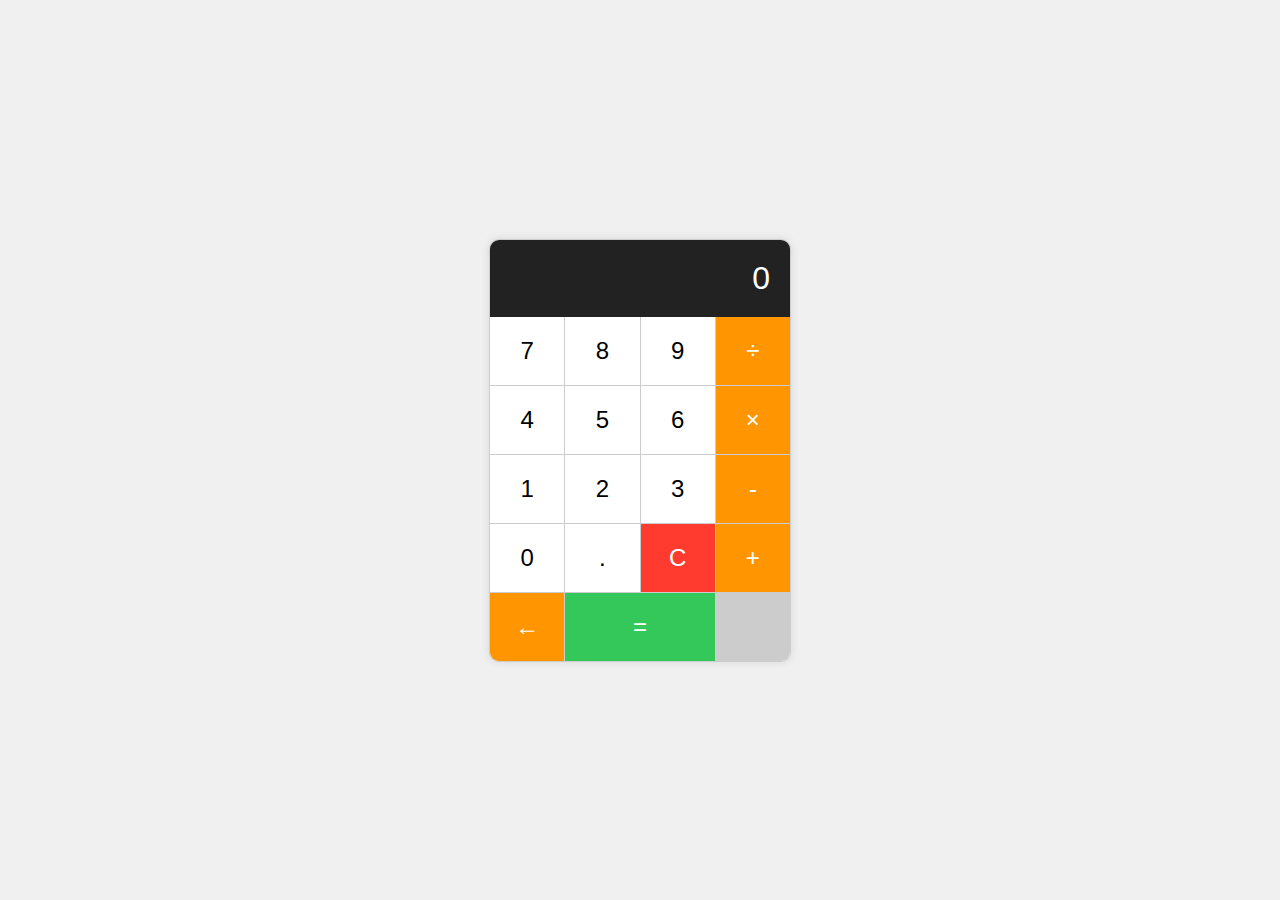
<file: Calculator/index.html>
<!DOCTYPE html>
<html lang="en">
<head>
    <meta charset="UTF-8">
    <meta name="viewport" content="width=device-width, initial-scale=1.0">
    <title>Basic Calculator</title>
    <link rel="stylesheet" href="styles.css">
</head>
<body>
    <div class="calculator">
        <div id="display" class="display">0</div>
        <div class="buttons">
            <button class="button" data-value="7">7</button>
            <button class="button" data-value="8">8</button>
            <button class="button" data-value="9">9</button>
            <button class="button operator" data-value="/">÷</button>
            <button class="button" data-value="4">4</button>
            <button class="button" data-value="5">5</button>
            <button class="button" data-value="6">6</button>
            <button class="button operator" data-value="*">×</button>
            <button class="button" data-value="1">1</button>
            <button class="button" data-value="2">2</button>
            <button class="button" data-value="3">3</button>
            <button class="button operator" data-value="-">-</button>
            <button class="button" data-value="0">0</button>
            <button class="button" data-value=".">.</button>
            <button class="button" id="clear">C</button>
            <button class="button operator" data-value="+">+</button>
            <button class="button" id="backspace">←</button>
            <button class="button" id="equals">=</button>
        </div>
    </div>
    <script src="script.js"></script>
</body>
</html>
</file>
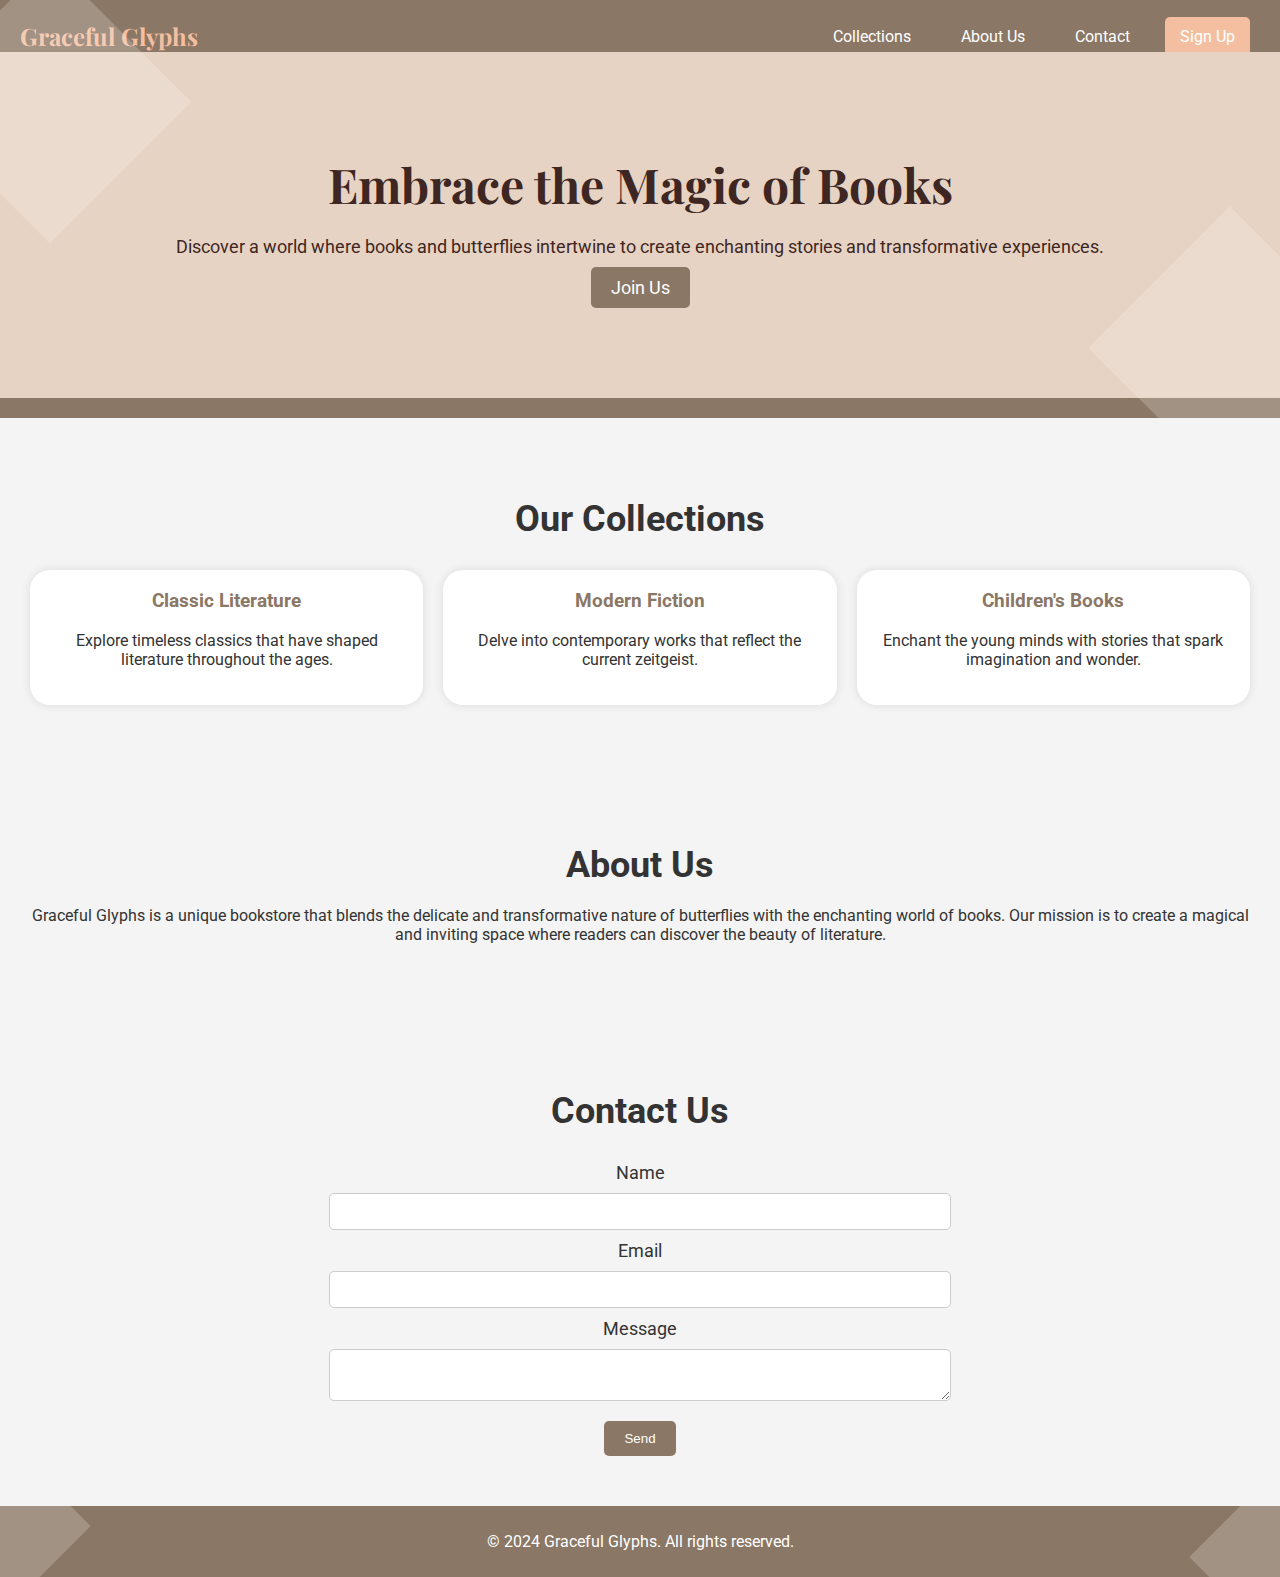
<file: LandingPage/index.html>
<!DOCTYPE html>
<html lang="en">
<head>
    <meta charset="UTF-8">
    <meta name="viewport" content="width=device-width, initial-scale=1.0">
    <title>Graceful Glyphs - Enchanting Bookstore</title>
    <link rel="stylesheet" href="styles.css">
    <link href="https://fonts.googleapis.com/css2?family=Roboto:wght@400;700&family=Playfair+Display:wght@700&display=swap" rel="stylesheet">
</head>
<body>
    <header>
        <nav>
            <div class="logo">Graceful Glyphs</div>
            <ul>
                <li><a href="#collections">Collections</a></li>
                <li><a href="#about">About Us</a></li>
                <li><a href="#contact">Contact</a></li>
                <li><a href="#signup" class="signup-button">Sign Up</a></li>
            </ul>
        </nav>
        <div class="hero">
            <h1>Embrace the Magic of Books</h1>
            <p>Discover a world where books and butterflies intertwine to create enchanting stories and transformative experiences.</p>
            <a href="#signup" class="cta-button">Join Us</a>
        </div>
    </header>
    <section id="collections" class="collections-section">
        <h2>Our Collections</h2>
        <div class="collections-container">
            <div class="collection">
                <h3>Classic Literature</h3>
                <p>Explore timeless classics that have shaped literature throughout the ages.</p>
            </div>
            <div class="collection">
                <h3>Modern Fiction</h3>
                <p>Delve into contemporary works that reflect the current zeitgeist.</p>
            </div>
            <div class="collection">
                <h3>Children's Books</h3>
                <p>Enchant the young minds with stories that spark imagination and wonder.</p>
            </div>
        </div>
    </section>
    <section id="about" class="about-section">
        <h2>About Us</h2>
        <p>Graceful Glyphs is a unique bookstore that blends the delicate and transformative nature of butterflies with the enchanting world of books. Our mission is to create a magical and inviting space where readers can discover the beauty of literature.</p>
    </section>
    <section id="contact" class="contact-section">
        <h2>Contact Us</h2>
        <form action="#" method="post">
            <label for="name">Name</label>
            <input type="text" id="name" name="name" required>
            <label for="email">Email</label>
            <input type="email" id="email" name="email" required>
            <label for="message">Message</label>
            <textarea id="message" name="message" required></textarea>
            <button type="submit">Send</button>
        </form>
    </section>
    <footer>
        <p>&copy; 2024 Graceful Glyphs. All rights reserved.</p>
    </footer>
</body>
</html>
</file>
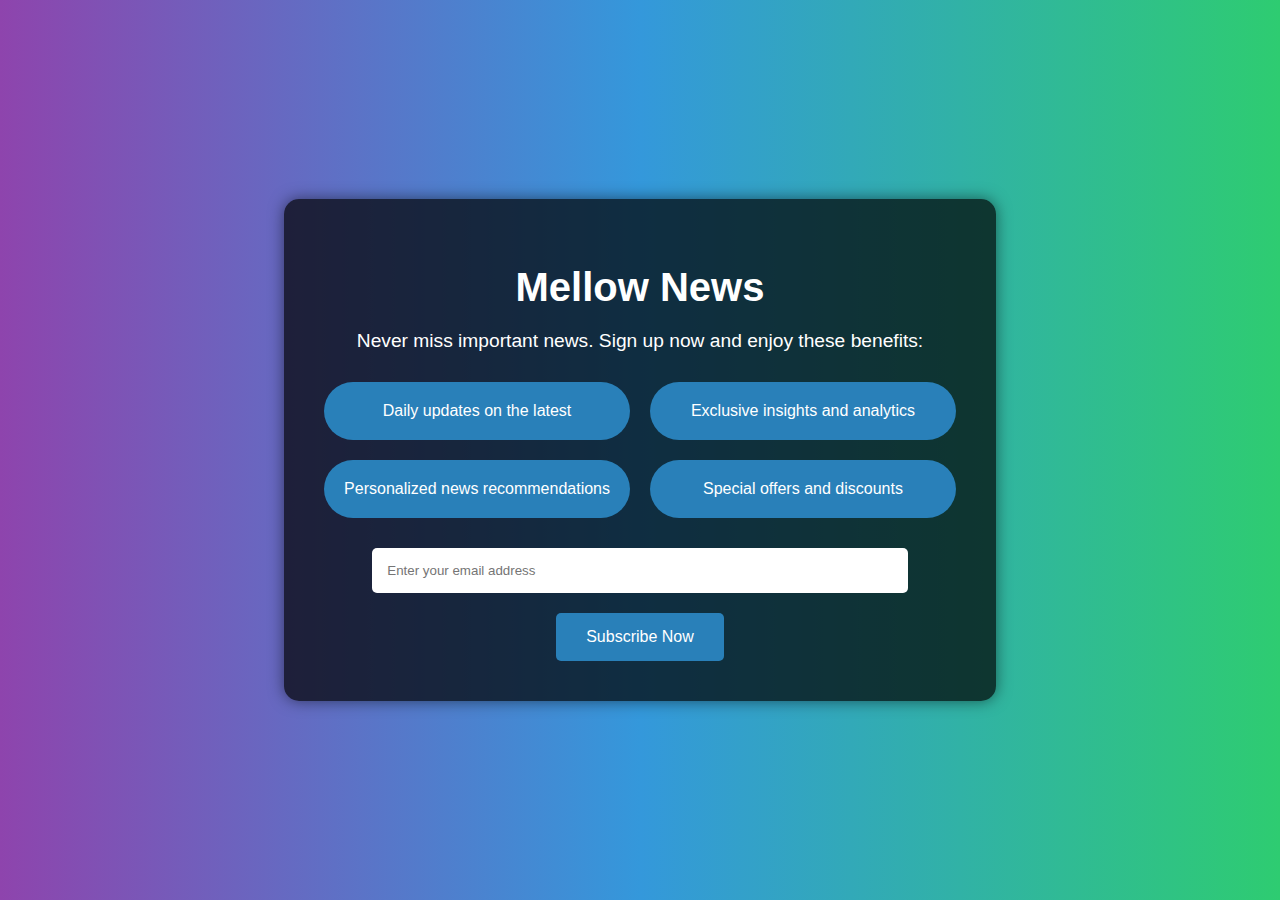
<file: LandingPage2/Index.html>
<!DOCTYPE html>
<html lang="en">
<head>
    <meta charset="UTF-8">
    <meta name="viewport" content="width=device-width, initial-scale=1.0">
    <title>Mellow News - Never Miss Important News</title>
    <link rel="stylesheet" href="styles.css">
</head>
<body>
    <div class="container">
        <h1>Mellow News</h1>
        <p>Never miss important news. Sign up now and enjoy these benefits:</p>
        <div class="benefits-grid">
            <div class="benefit">Daily updates on the latest</div>
            <div class="benefit">Exclusive insights and analytics</div>
            <div class="benefit">Personalized news recommendations</div>
            <div class="benefit">Special offers and discounts</div>
        </div>
        <form id="subscription-form" action="preferences.html">
            <input type="email" id="email" placeholder="Enter your email address" required>
            <button type="submit">Subscribe Now</button>
        </form>
    </div>
    <script src="script.js"></script>
    
</body>
</html>
</file>
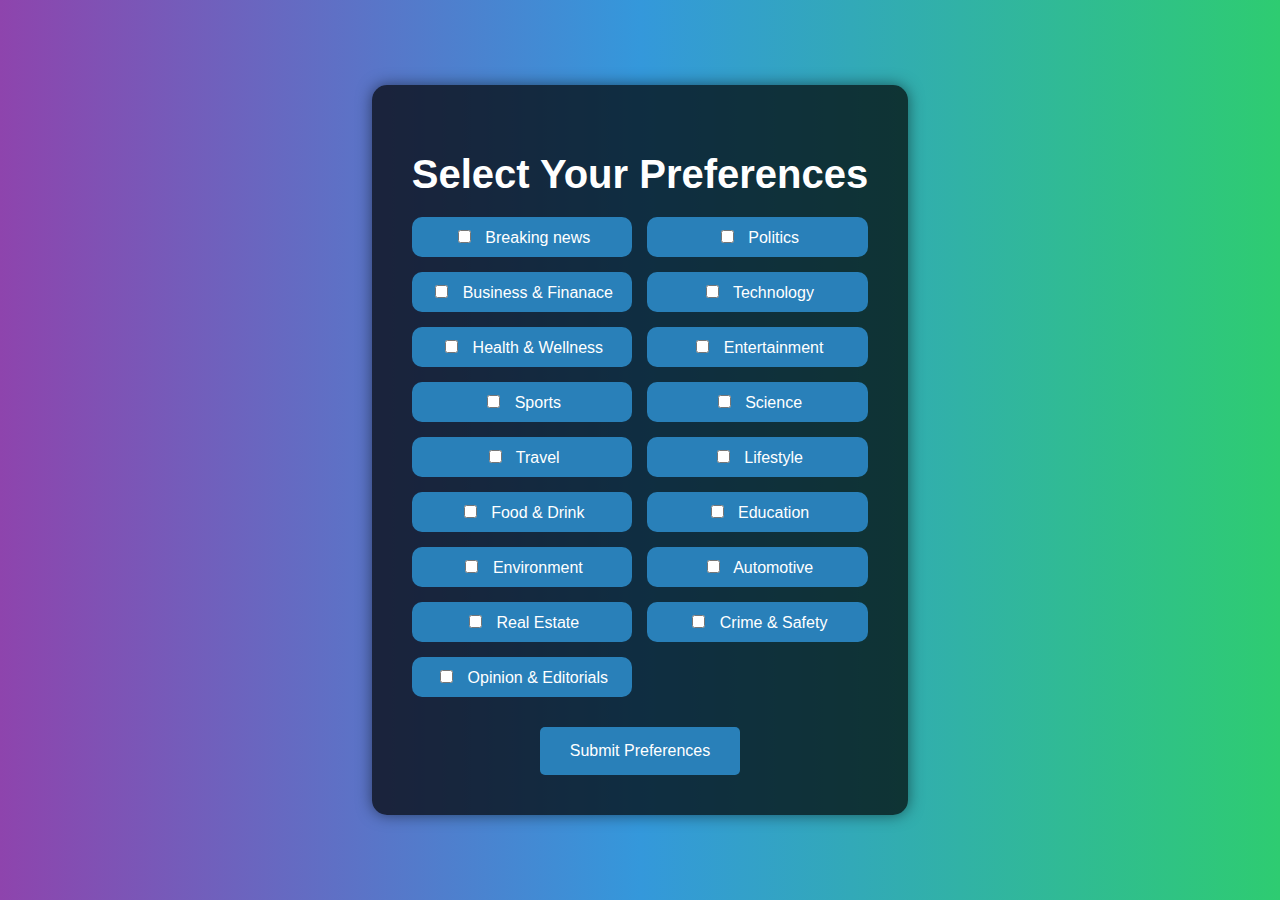
<file: LandingPage2/preferences.html>
<!DOCTYPE html>
<html lang="en">
<head>
    <meta charset="UTF-8">
    <meta name="viewport" content="width=device-width, initial-scale=1.0">
    <title>Select Your Preferences - Mellow News</title>
    <link rel="stylesheet" href="styles.css">
</head>
<body>
    <div class="container">
        <h1>Select Your Preferences</h1>
        <form id="preferences-form" action="thankyou.html">
            <div class="preferences-grid">
                <label><input type="checkbox" name="preference" value="Breaking News"> Breaking news</label>
                <label><input type="checkbox" name="preference" value="Politics"> Politics</label>
                <label><input type="checkbox" name="preference" value="Business & Finanace"> Business & Finanace</label>
                <label><input type="checkbox" name="preference" value="Technology"> Technology </label>
                <label><input type="checkbox" name="preference" value="Health & Wellness"> Health & Wellness</label>
                <label><input type="checkbox" name="preference" value="entertainment"> Entertainment</label>
                <label><input type="checkbox" name="preference" value="sports"> Sports</label>
                <label><input type="checkbox" name="preference" value="science"> Science</label>
                <label><input type="checkbox" name="preference" value="travel"> Travel</label>
                <label><input type="checkbox" name="preference" value="lifestyle"> Lifestyle</label>
                <label><input type="checkbox" name="preference" value="food-drink"> Food & Drink</label>
                <label><input type="checkbox" name="preference" value="education"> Education</label>
                <label><input type="checkbox" name="preference" value="environment"> Environment</label>
                <label><input type="checkbox" name="preference" value="automotive"> Automotive</label>
                <label><input type="checkbox" name="preference" value="real-estate"> Real Estate</label>
                <label><input type="checkbox" name="preference" value="crime-safety"> Crime & Safety</label>
                <label><input type="checkbox" name="preference" value="opinion-editorials"> Opinion & Editorials</label>
                </div>
            <button type="submit">Submit Preferences</button>
        </form>    
    </div>
    <script src="preferences.js"></script>
</body>
</html>
</file>
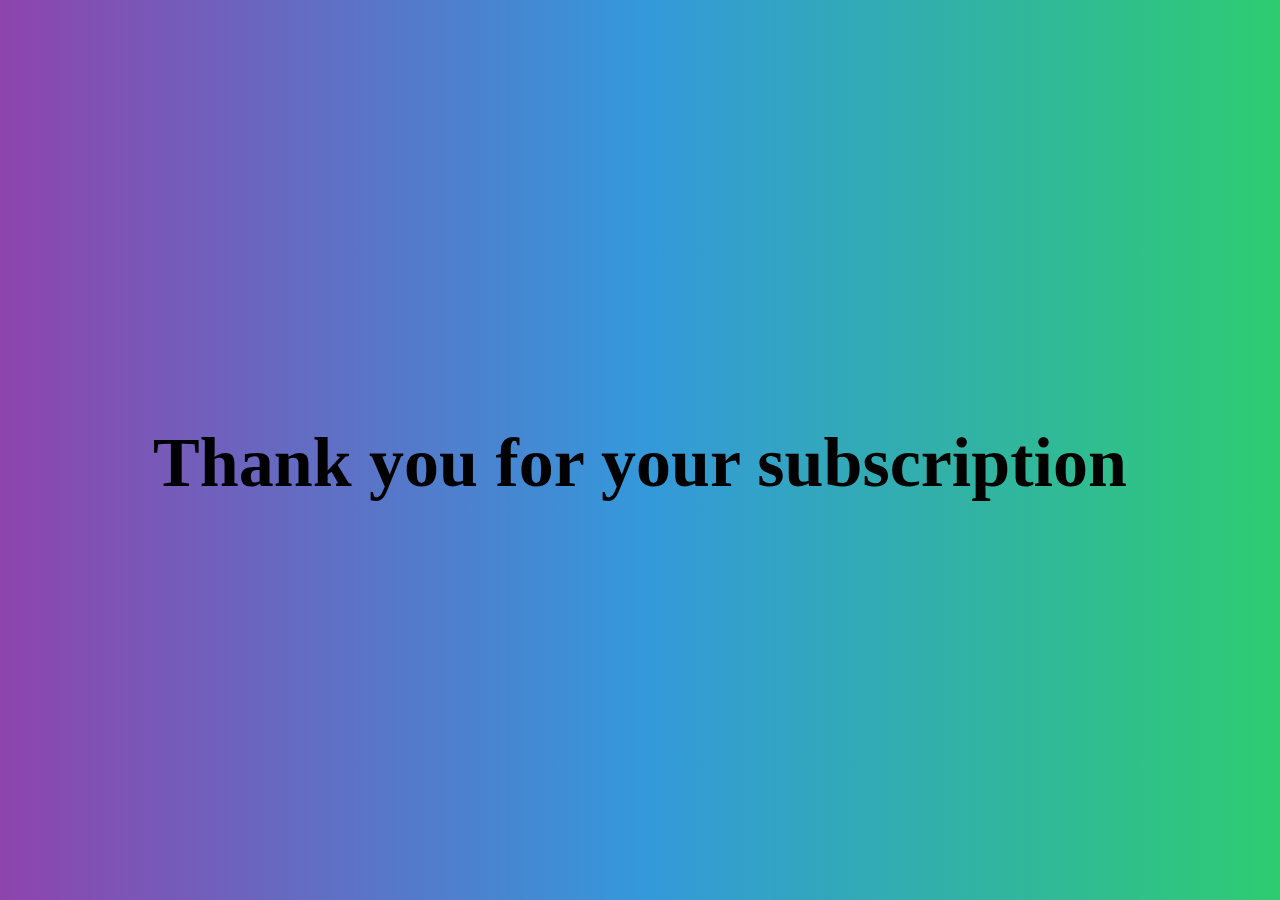
<file: LandingPage2/thankyou.html>
<!DOCTYPE html>
<html lang="en">
<head>
    <meta charset="UTF-8">
    <meta name="viewport" content="width=device-width, initial-scale=1.0">
    <title>Thank You - Mellow News</title>
    <link rel="stylesheet" href="styles.css">
</head>
<body>
    <div class="thank-you-container">
        <h1 class="thank-you-text">Thank you for your subscription</h1>
    </div>
</body>
</html>
</file>
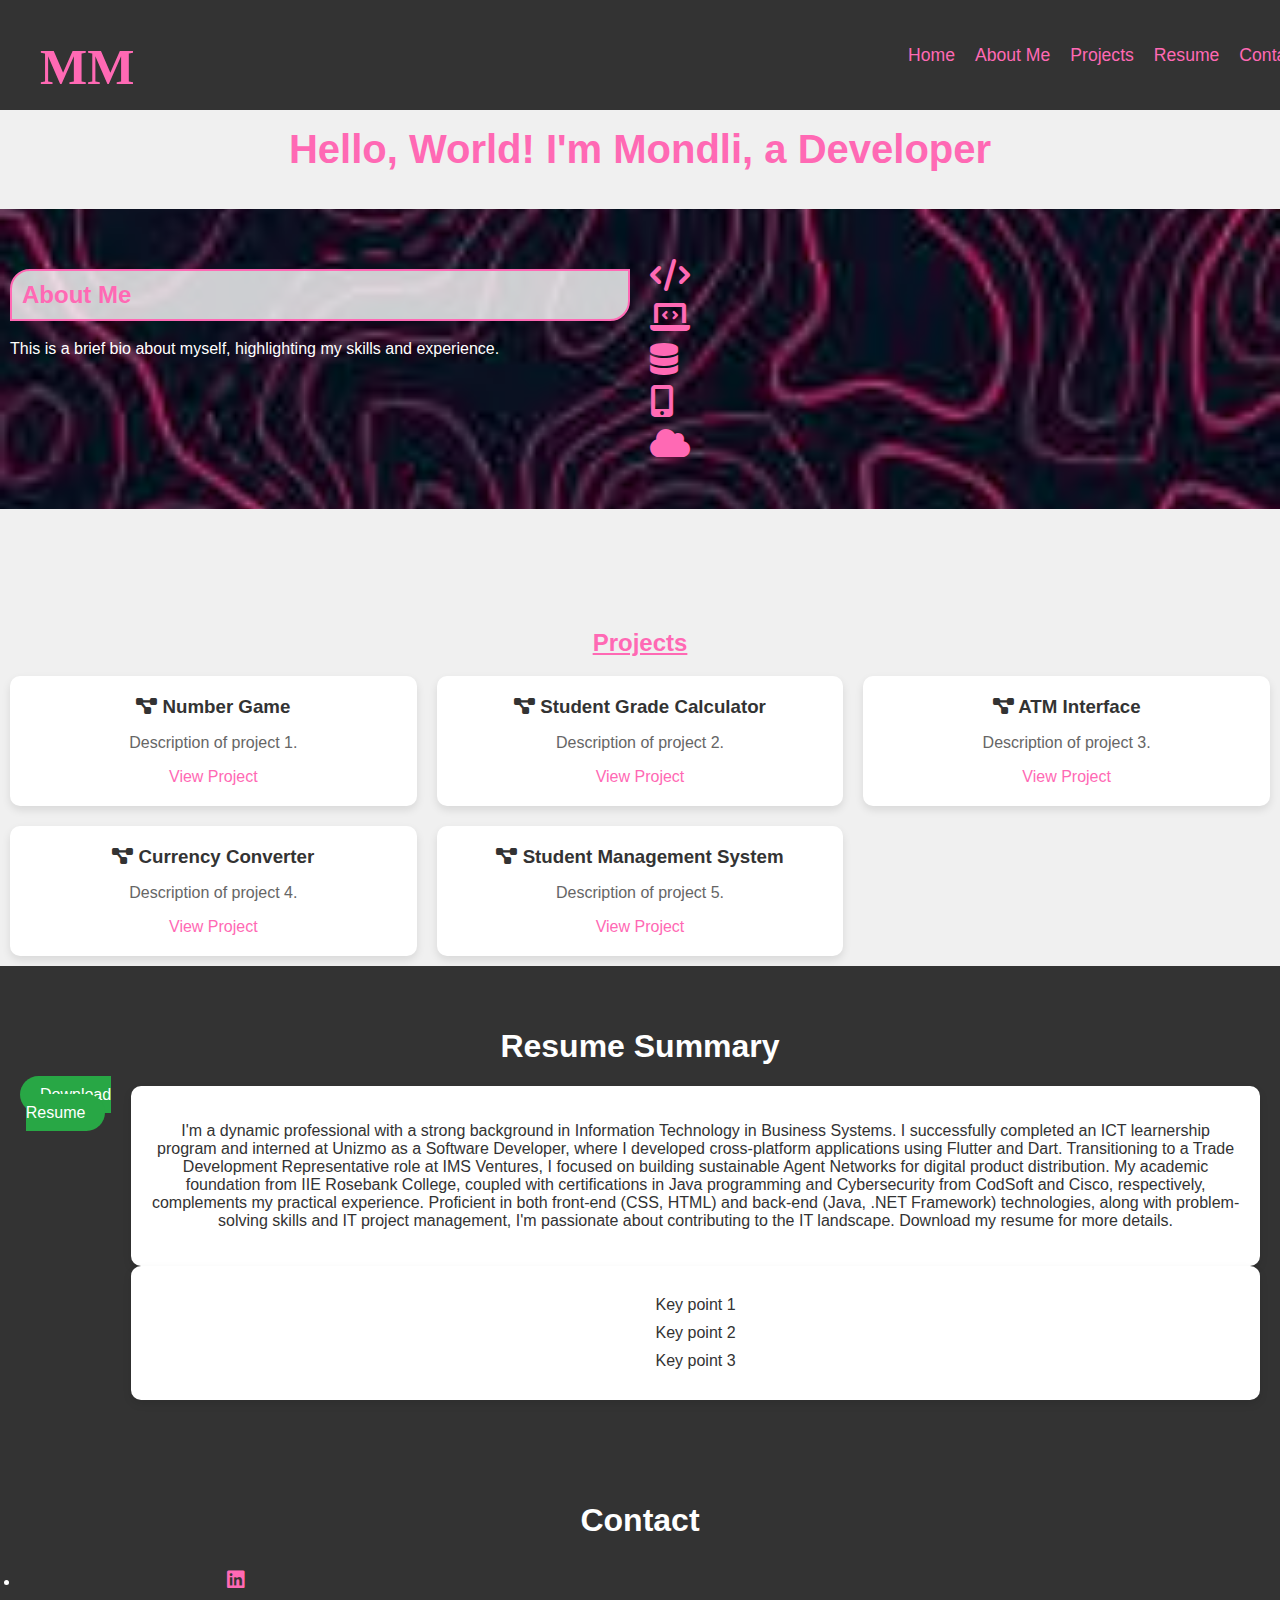
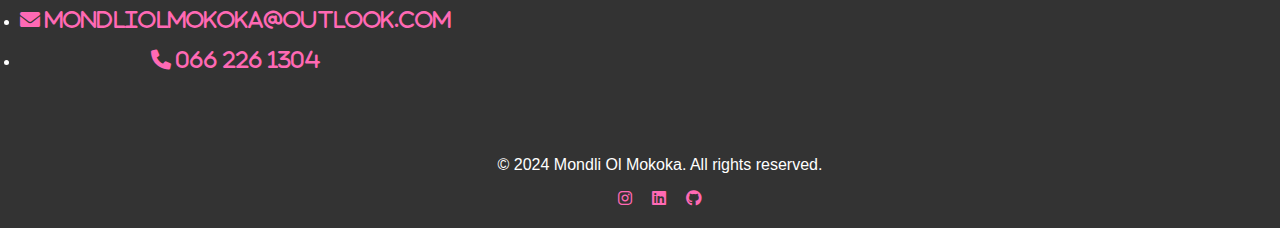
<file: PortfolioWebpage/Home.html>
<!DOCTYPE html>
<html lang="en">
<head>
    <meta charset="UTF-8">
    <meta name="viewport" content="width=device-width, initial-scale=1.0">
    <title>Personal Portfolio</title>
    <link rel="stylesheet" href="styles.css">
    <link rel="stylesheet" href="https://cdnjs.cloudflare.com/ajax/libs/font-awesome/6.0.0-beta3/css/all.min.css">
</head>
<body>
    <header>
        <div class="logo">MM</div>
        <nav>
            <ul>
                <li><a href="#home">Home</a></li>
                <li><a href="#about">About Me</a></li>
                <li><a href="#projects">Projects</a></li>
                <li><a href="#resume">Resume</a></li>
                <li><a href="#contact">Contact</a></li>
            </ul>
        </nav>
    </header>
    <section id="home">
        <h1>Hello, World! I'm Mondli, a Developer</h1>
    </section>
    <section id="about">
        <div class="about-content">
            <div class="about-text">
                <h2>About Me</h2>
                <p>This is a brief bio about myself, highlighting my skills and experience.</p>
            </div>
            <div class="about-icons">
                <i class="fas fa-code"></i>
                <i class="fas fa-laptop-code"></i>
                <i class="fas fa-database"></i>
                <i class="fas fa-mobile-alt"></i>
                <i class="fas fa-cloud"></i>
            </div>
        </div>
    </section>
    <section id="projects">
        <h2>Projects</h2>
        <div class="projects-grid">
            <div class="project">
                <h3><i class="fas fa-project-diagram"></i> Number Game</h3>
                <p>Description of project 1.</p>
                <a href="#">View Project</a>
            </div>
            <div class="project">
                <h3><i class="fas fa-project-diagram"></i> Student Grade Calculator</h3>
                <p>Description of project 2.</p>
                <a href="#">View Project</a>
            </div>
            <div class="project">
                <h3><i class="fas fa-project-diagram"></i> ATM Interface</h3>
                <p>Description of project 3.</p>
                <a href="#">View Project</a>
            </div>
            <div class="project">
                <h3><i class="fas fa-project-diagram"></i> Currency Converter</h3>
                <p>Description of project 4.</p>
                <a href="#">View Project</a>
            </div>
            <div class="project">
                <h3><i class="fas fa-project-diagram"></i> Student Management System</h3>
                <p>Description of project 5.</p>
                <a href="#">View Project</a>
            </div>
        </div>
    </section>
    <section id="resume">
        <h1>Resume Summary</h1>
        <div class="resume-content">
            <div class="resume-download">
                <a href="resume.pdf" class="download-button">Download Resume</a>
            </div>
            <div class="resume-details">
                <div class="summary">
                    <p>I'm a dynamic professional with a strong background in Information Technology in Business Systems. I successfully completed an ICT learnership program and interned at Unizmo as a Software Developer, where I developed cross-platform applications using Flutter and Dart.

                        Transitioning to a Trade Development Representative role at IMS Ventures, I focused on building sustainable Agent Networks for digital product distribution. My academic foundation from IIE Rosebank College, coupled with certifications in Java programming and Cybersecurity from CodSoft and Cisco, respectively, complements my practical experience.
                        
                        Proficient in both front-end (CSS, HTML) and back-end (Java, .NET Framework) technologies, along with problem-solving skills and IT project management, I'm passionate about contributing to the IT landscape. Download my resume for more details.</p>
                </div>
                <div class="key-points">
                    <ul>
                        <li>Key point 1</li>
                        <li>Key point 2</li>
                        <li>Key point 3</li>
                    </ul>
                </div>
            </div>
        </div>
    </section>
    <section id="contact">
        <h1>Contact</h1>
        <div class="contact-content">
            <div class="contact-info">
                
                    <li><i class="fab fa-linkedin"></i></li>
                    <li><i class="fas fa-envelope"> mondliolmokoka@outlook.com</i></li>
                    <li><i class="fas fa-phone"> 066 226 1304</i></li>
            
                
            </div>
            <div class="contact-ar">
                <!-- Embed Samsung AR here -->
            </div>
        </div>
    </section>
    <footer>
        <p>&copy; 2024 Mondli Ol Mokoka. All rights reserved.</p>
        <div class="social-links">
            <a href="https://www.instagram.com"><i class="fab fa-instagram"></i></a>
            <a href="https://www.linkedin.com"><i class="fab fa-linkedin"></i></a>
            <a href="https://www.github.com"><i class="fab fa-github"></i></a>
        </div>
    </footer>
</body>
</html>
</file>
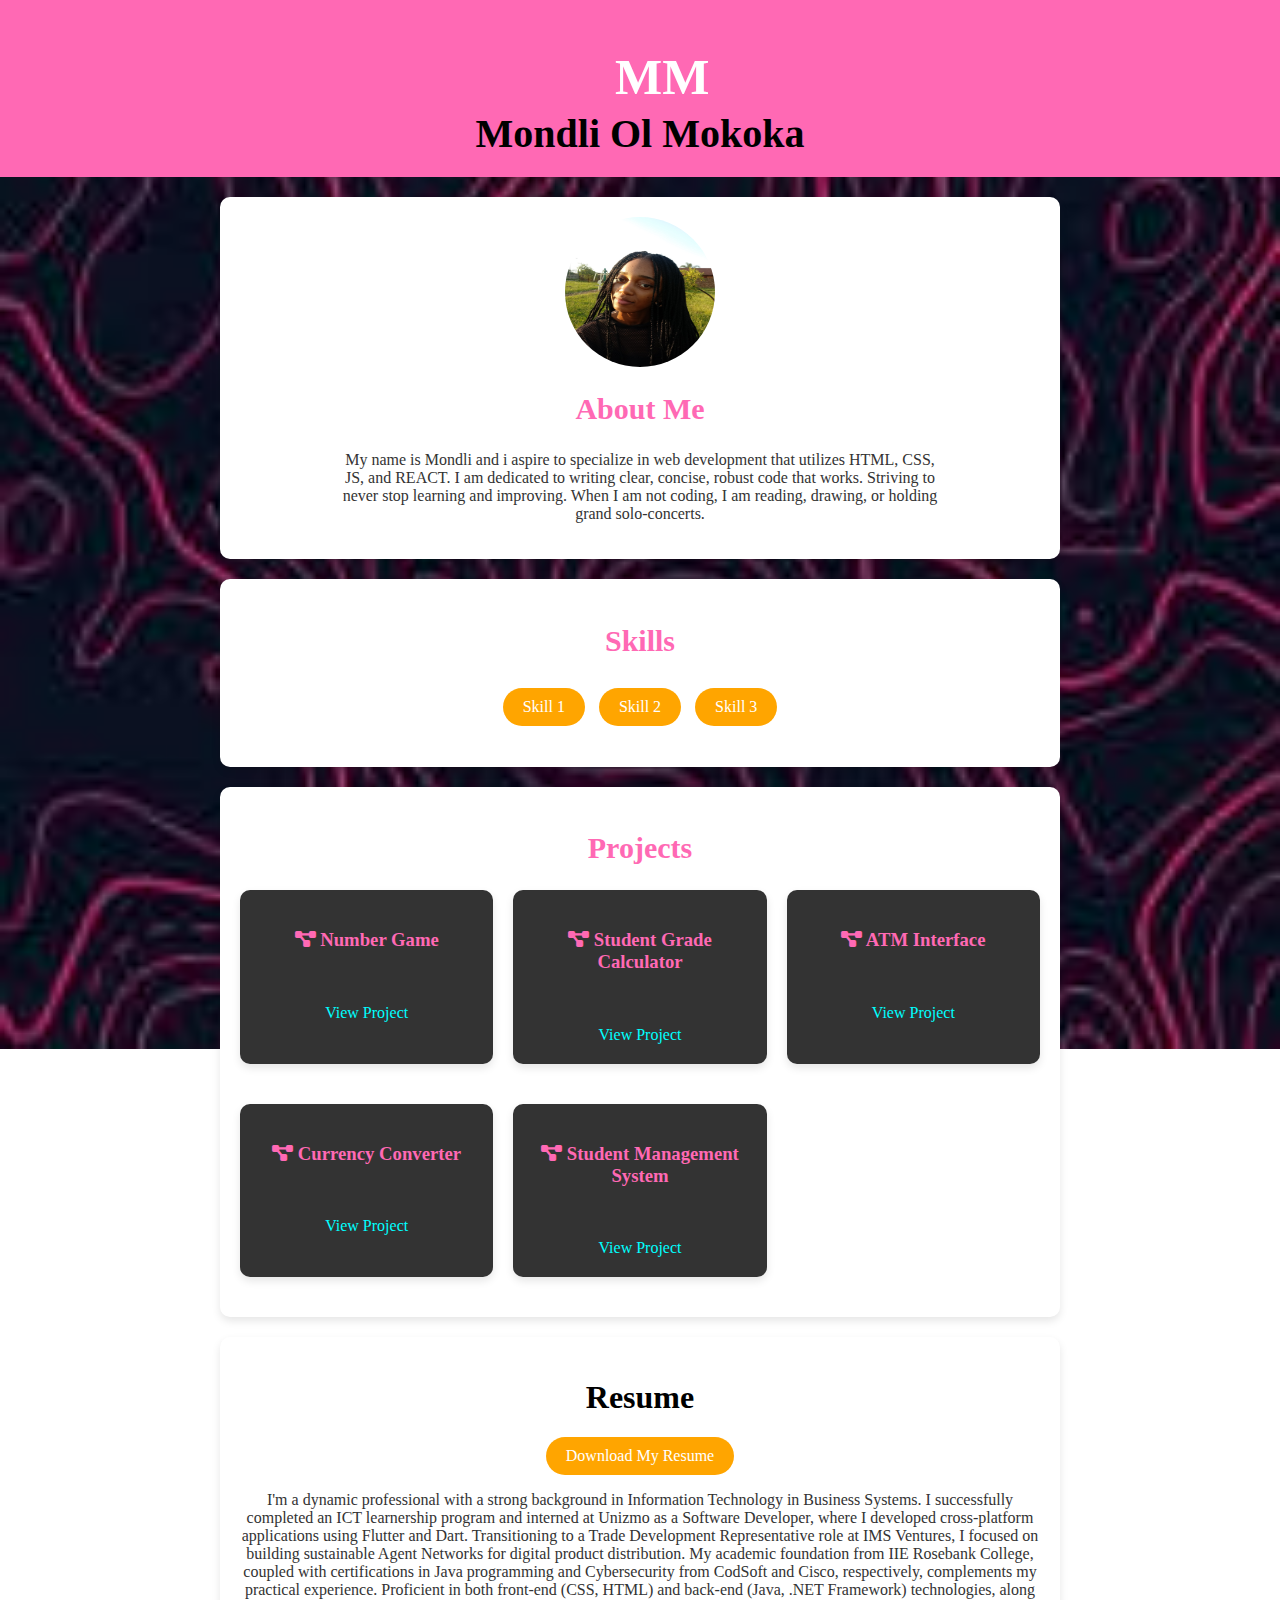
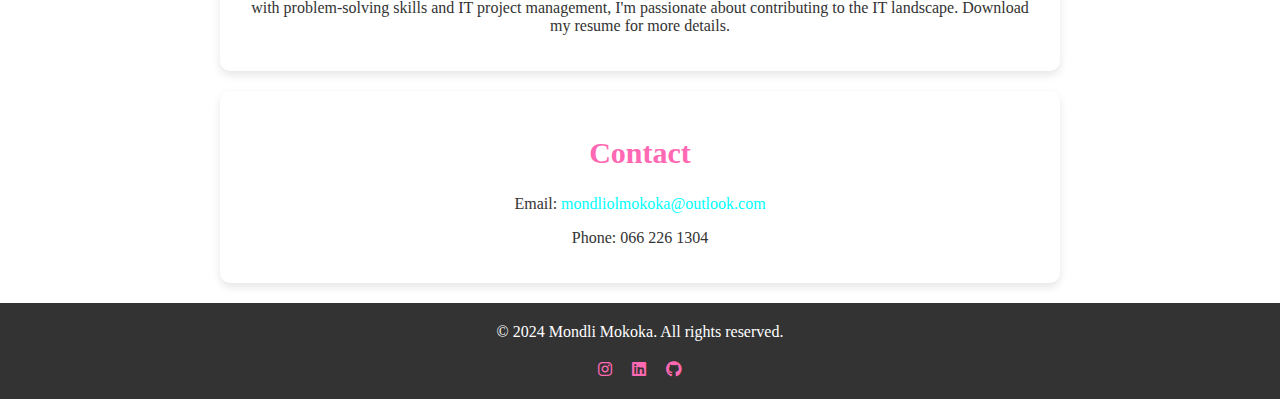
<file: PortfolioWebsite/Portfolio.html>
<!DOCTYPE html>
<html lang="en">
<head>
    <meta charset="UTF-8">
    <meta name="viewport" content="width=device-width, initial-scale=1.0">
    <title>Personal Portfolio</title>
    <link rel="stylesheet" href="styles.css">
    <link rel="stylesheet" href="https://cdnjs.cloudflare.com/ajax/libs/font-awesome/6.0.0-beta3/css/all.min.css">
</head>
<body>
    <header>
        <div class="logo">MM</div>
        <h1>Mondli Ol Mokoka</h1>
        
    </header>
    
    <section id="about">
        <img src="your-image.jpg" alt="Your Photo">
        <div class="bio">
            <h2>About Me</h2>
            <p>My name is Mondli and i aspire to specialize in web development 
                that utilizes HTML, CSS, JS, and REACT. 
                I am dedicated to writing clear, concise, robust code that works. 
                Striving to never stop learning and improving. 
                When I am not coding, I am reading, drawing, or holding grand solo-concerts.
            </p>
        </div>
    </section>
    
    <section id="skills">
        <h2>Skills</h2>
        <ul>
            <li>Skill 1</li>
            <li>Skill 2</li>
            <li>Skill 3</li>
        </ul>
    </section>
    
    <section id="projects">
        <h2>Projects</h2>
        <div class="projects-grid">
            <div class="project">
                <h3><i class="fas fa-project-diagram"></i> Number Game</h3>
                <p>Description of project 1.</p>
                <a href="https://github.com/m-mokoka/Task1--NumberGame.git">View Project</a>
            </div>
            <div class="project">
                <h3><i class="fas fa-project-diagram"></i> Student Grade Calculator</h3>
                <p>Description of project 2.</p>
                <a href="#">View Project</a>
            </div>
            <div class="project">
                <h3><i class="fas fa-project-diagram"></i> ATM Interface</h3>
                <p>Description of project 3.</p>
                <a href="#">View Project</a>
            </div>
            <div class="project">
                <h3><i class="fas fa-project-diagram"></i> Currency Converter</h3>
                <p>Description of project 4.</p>
                <a href="#">View Project</a>
            </div>
            <div class="project">
                <h3><i class="fas fa-project-diagram"></i> Student Management System</h3>
                <p>Description of project 5.</p>
                <a href="#">View Project</a>
            </div>
        </div>
    </section>
    
    <section id="resume">
        <h1>Resume</h1>
        <div class="resume-content">
           <a href="C:\Users\Mondli Mokoka\OneDrive\Documents\CODSOFT\PortfolioWebsite\resume\Mokoka CV.pdf" download>Download My Resume</a> 
        </div>
        <div class="resume-details">
            <div class="summary">
                <p>I'm a dynamic professional with a strong background in Information Technology in Business Systems. I successfully completed an ICT learnership program and interned at Unizmo as a Software Developer, where I developed cross-platform applications using Flutter and Dart.
                    Transitioning to a Trade Development Representative role at IMS Ventures, I focused on building sustainable Agent Networks for digital product distribution. My academic foundation from IIE Rosebank College, coupled with certifications in Java programming and Cybersecurity from CodSoft and Cisco, respectively, complements my practical experience.
                    Proficient in both front-end (CSS, HTML) and back-end (Java, .NET Framework) technologies, along with problem-solving skills and IT project management, I'm passionate about contributing to the IT landscape. Download my resume for more details.
                </p>
            </div>
        </div>
        
    </section>
    
    <section id="contact">
        <h2>Contact</h2>
        <p>Email: <a href="mondliolmokoka@outlook.com">mondliolmokoka@outlook.com</a></p>
        <p>Phone: 066 226 1304</p>
        
    </section>
    
    <footer>
        <p>&copy; 2024 Mondli Mokoka. All rights reserved.</p>
        <p>
            <div class="social-links">
                <a href="https://www.instagram.com/mondliol?igsh=MWs4N3lya3Q0aXVy"><i class="fab fa-instagram"></i></a>
                <a href="https://www.linkedin.com/in/mondli-mokoka-2b1001247?jobid=1234&lipi=urn%3Ali%3Apage%3Ad_jobs_easyapply_pdfgenresume%3BLy6po9qNR42rlYqaihip8w%3D%3D&licu=urn%3Ali%3Acontrol%3Ad_jobs_easyapply_pdfgenresume-v02_profile"><i class="fab fa-linkedin"></i></a>
                <a href="https://github.com/m-mokoka"><i class="fab fa-github"></i></a>
            </div>
        </p>
    </footer>
</body>
</html>
</file>
<file: Calculator/styles.css>
body {
    display: flex;
    justify-content: center;
    align-items: center;
    height: 100vh;
    margin: 0;
    font-family: Arial, sans-serif;
    background-color: #f0f0f0;
}

.calculator {
    display: grid;
    grid-template-rows: auto 1fr;
    width: 300px;
    border: 1px solid #ccc;
    border-radius: 10px;
    overflow: hidden;
    box-shadow: 0 0 10px rgba(0, 0, 0, 0.1);
    background-color: #fff;
}

.display {
    background-color: #222;
    color: #fff;
    font-size: 2em;
    text-align: right;
    padding: 20px;
    box-sizing: border-box;
}

.buttons {
    display: grid;
    grid-template-columns: repeat(4, 1fr);
    grid-gap: 1px;
    background-color: #ccc;
}

.button {
    padding: 20px;
    font-size: 1.5em;
    background-color: #fff;
    border: none;
    cursor: pointer;
    transition: background-color 0.2s;
}

.button:hover {
    background-color: #ddd;
}

.operator {
    background-color: #ff9500;
    color: #fff;
}

.operator:hover {
    background-color: #e68a00;
}

#equals {
    grid-column: span 2;
    background-color: #34c759;
    color: #fff;
}

#equals:hover {
    background-color: #2cb74f;
}

#clear {
    background-color: #ff3b30;
    color: #fff;
}

#clear:hover {
    background-color: #e6332b;
}

#backspace {
    background-color: #ff9500;
    color: #fff;
}

#backspace:hover {
    background-color: #e68a00;
}
</file>
<file: LandingPage/styles.css>
/* styles.css */
body {
    font-family: 'Roboto', sans-serif;
    margin: 0;
    padding: 0;
    background-color: #f4f4f4;
    color: #333;
}

header {
    background-color: #8b7765;
    color: white;
    padding: 20px 0;
    text-align: center;
    position: relative;
    overflow: hidden;
}

nav {
    display: flex;
    justify-content: space-between;
    align-items: center;
    padding: 0 20px;
}

.logo {
    font-family: 'Playfair Display', serif;
    font-size: 24px;
    font-weight: bold;
    color: #f4bfa1;
}

nav ul {
    list-style: none;
    display: flex;
    margin: 0;
    padding: 0;
}

nav ul li {
    margin: 0 10px;
}

nav ul li a {
    color: white;
    text-decoration: none;
    padding: 10px 15px;
    transition: background 0.3s ease;
}

nav ul li a:hover, .signup-button {
    background-color: #f4bfa1;
    border-radius: 5px;
}

.hero {
    padding: 100px 20px;
    background-color: #e7d3c3;
    color: #3e2723;
    text-align: center;
    position: relative;
}

.hero::before, .hero::after {
    content: "";
    position: absolute;
    width: 200px;
    height: 200px;
    background: rgba(255, 255, 255, 0.2);
    transform: rotate(45deg);
}

.hero::before {
    top: -50px;
    left: -50px;
}

.hero::after {
    bottom: -50px;
    right: -50px;
}

.hero h1 {
    margin: 0;
    font-size: 48px;
    font-family: 'Playfair Display', serif;
}

.hero p {
    margin: 20px 0;
    font-size: 18px;
}

.cta-button {
    background-color: #8b7765;
    color: white;
    padding: 10px 20px;
    text-decoration: none;
    border-radius: 5px;
    font-size: 18px;
    transition: background 0.3s ease;
}

.cta-button:hover {
    background-color: #7a6855;
}

.collections-section, .about-section, .contact-section {
    padding: 50px 20px;
    text-align: center;
}

.collections-section h2, .about-section h2, .contact-section h2 {
    font-size: 36px;
    margin-bottom: 20px;
}

.collections-container {
    display: flex;
    justify-content: space-around;
    flex-wrap: wrap;
}

.collection {
    background-color: white;
    padding: 20px;
    margin: 10px;
    flex: 1 1 300px;
    box-shadow: 0 0 10px rgba(0, 0, 0, 0.1);
    border-radius: 20px;
}

.collection h3 {
    margin-top: 0;
    color: #8b7765;
}

.contact-section form {
    display: flex;
    flex-direction: column;
    align-items: center;
}

.contact-section label {
    margin-top: 10px;
    font-size: 18px;
}

.contact-section input, .contact-section textarea {
    width: 100%;
    max-width: 600px;
    padding: 10px;
    margin-top: 10px;
    border: 1px solid #ccc;
    border-radius: 5px;
}

.contact-section button {
    background-color: #8b7765;
    color: white;
    padding: 10px 20px;
    border: none;
    border-radius: 5px;
    margin-top: 20px;
    cursor: pointer;
    transition: background 0.3s ease;
}

.contact-section button:hover {
    background-color: #7a6855;
}

footer {
    background-color: #8b7765;
    color: white;
    text-align: center;
    padding: 10px 0;
    position: relative;
    overflow: hidden;
}

footer::before, footer::after {
    content: "";
    position: absolute;
    width: 100px;
    height: 100px;
    background: rgba(255, 255, 255, 0.2);
    transform: rotate(45deg);
}

footer::before {
    top: -30px;
    left: -30px;
}

footer::after {
    bottom: -30px;
    right: -30px;
}
</file>
<file: LandingPage2/styles.css>
body {
    font-family: 'Arial', sans-serif;
    background: linear-gradient(to right, #8e44ad, #3498db, #2ecc71);
    display: flex;
    justify-content: center;
    align-items: center;
    height: 100vh;
    margin: 0;
    color: #fff;
    text-align: center;
}
.container {
    background: rgba(0, 0, 0, 0.7);
    padding: 40px;
    border-radius: 15px;
    box-shadow: 0 0 15px rgba(0, 0, 0, 0.5);
}

.thank-you-container {
    display: flex;
    justify-content: center;
    align-items: center;
    height: 100vh;
}

.thank-you-text {
    font-size: 70px;
    font-family: 'Roman SD';
    animation: flip 7s infinite;
    color: black;
}

@keyframes flip {
    0% { transform: rotateY(0deg);}
    50% { transform: rotateY(180deg);}
    100% { transform: rotateY(360deg);}
}

h1 {
    font-size: 2.5em;
    margin-bottom: 20px;
}
p {
    font-size: 1.2em;
    margin-bottom: 30px;
}

.preferences-grid {
    display: grid;
    grid-template-columns: repeat(auto-fit, minmax(200px, 1fr));
    gap: 15px;
    margin-bottom: 30px;
}

.preferences-grid label {
    background-color: #2980b9;
    padding: 10px;
    border-radius: 10px;
    align-items: center;
    cursor: pointer;
}

.preferences-grid label input {
    margin-right: 10px;
}

.benefits-grid{
    display: grid;
    grid-template-columns: repeat(2, 1fr);
    grid-template-rows: repeat(2, 1fr);
    gap: 20px;
    margin-bottom: 30px;
}

.benefit {
    background-color: #2980b9;
    padding: 20px;
    border-radius: 40px;
    display: flex;
    justify-content: center;
    font-size: 1em;
}

/*ul {
    list-style-type: none;
    padding: 0;
}*/

/*ul.benefits-list{
    list-style-type: none;
    padding: 0;
    margin: 0 0 30px 0;
}
ul.benefits-list li{
    margin: 15px 0;
    font-size: 1em;
    display: flex;
    align-items: center;
}

.benefit-number{
    background-color: #2980b9;
    border-radius: 50%;
    padding: 10px;
    margin-right: 10px;
    width: 30px;
    height: 30px;
    display: flex;
    justify-content: center;
    align-items: center;
    font-size: 1.2em;
    color: #fff;
}*/

/*li {
    margin: 10px 0;
    font-size: 1em;
}*/

input[type="email"] {
    padding: 15px;
    width: 80%;
    border: none;
    border-radius: 5px;
    margin-bottom: 20px;
}
button {
    padding: 15px 30px;
    background-color: #2980b9;
    border: none;
    border-radius: 5px;
    color: #fff;
    font-size: 1em;
    cursor: pointer;
    transition: background-color 0.3s;
}
button:hover {
    background-color: #1c5980;
}

@font-face {
    font-family: 'Aston Script', 'JAWALPALSU', 'Roman SD';
    src:url('fonts/Aston Script.ttf') format('ttf'),
    url('fonts/JAWAPALSU.TTF') format('ttf'),
    url('fonts/Roman\ SD.ttf') format('ttf');
    font-weight: normal;
}
</file>
<file: PortfolioWebpage/styles.css>
/* General Styles */
body, html {
    margin: 0;
    padding: 0;
    font-family: 'Arial', sans-serif;
    background: #f0f0f0;
    color: #333;
}

/* Header Styles */
header {
    background-color: #333;
    color: #ff69b4;
    padding: 10px 20px;
    position: fixed;
    width: 100%;
    top: 0;
    z-index: 1000;
    display: flex;
    justify-content: space-between;
    align-items: center;
}

.logo {
    display: inline-block;
    color:#ff69b4; /*Pink font */
    font-weight: bold;
    font-family: 'Roman SD';
    font-size: 50px;
    padding: 20px;
    border-radius: 0%; /* Circular shape */
    text-align: center;
    width: 50px; /* Fixed width for the logo */
    height: 50px; /* Fixed height for the logo */
    line-height: 1.5; /* Center the text vertically */
    margin-bottom: 0px; /* Space between logo and name */
}

nav ul {
    list-style: none;
    display: flex;
    gap: 20px;
    margin: 10;
    padding: 10;
}

nav a {
    color: #ff69b4;
    text-decoration: none;
    font-size: 1.1em;
}

nav a:hover, nav a.active {
    text-decoration: underline;
}

/* Section Styles */
section {
    padding: 100px 10px 10px;
    text-align: center;
}

#home h1 {
    font-size: 2.5em;
    color: #ff69b4;
}

/* About Section */
#about {
    background: url('images/body\ background1.jpg') no-repeat center center/cover;
    color: #fff;
    padding: 40px 10px;
    text-align: left;
}

.about-content {
    display: flex;
    justify-content: space-between;
    gap: 20px;
}

.about-text, .about-icons {
    flex: 1;
}

.about-text h2 {
    color: #ff69b4;
    border: 2px solid #ff69b4;
    padding: 10px;
    border-radius: 20px 0 20px 0;
    background: rgba(255, 255, 255, 0.8);
}

.about-icons i {
    display: block;
    font-size: 2em;
    color: #ff69b4;
    margin: 10px 0;
}

/* Projects Section */
#projects h2 {
    text-decoration: underline;
    color: #ff69b4;
}

.projects-grid {
    display: grid;
    grid-template-columns: repeat(3, 1fr);
    gap: 20px;
}

.project {
    background: #fff;
    border-radius: 10px;
    padding: 20px;
    box-shadow: 0 4px 8px rgba(0, 0, 0, 0.1);
}

.project h3 {
    margin: 0 0 10px;
    color: #333;
}

.project p {
    color: #666;
}

.project a {
    color: #ff69b4;
    text-decoration: none;
}

.project a:hover {
    text-decoration: underline;
}

/* Resume Section */
#resume {
    background: #333;
    color: #fff;
    padding: 40px 20px;
    text-align: center;
}

.resume-content {
    display: flex;
    justify-content: space-between;
    gap: 20px;
    color: #333;
}

.resume-download .download-button {
    background: #28a745;
    color: #fff;
    padding: 10px 20px;
    border-radius: 20px;
    text-decoration: none;
    transition: background 0.3s;
}

.resume-download .download-button:hover {
    background: #218838;
}

.resume-details .summary, .resume-details .key-points {
    background: #fff;
    padding: 20px;
    border-radius: 10px;
    box-shadow: 0 4px 8px rgba(0, 0, 0, 0.1);
}

.resume-details .key-points ul {
    list-style: none;
    padding: 0;
    margin: 0;
}

.resume-details .key-points li {
    margin: 10px 0;
    color: #333;
}

/* Contact Section */
#contact {
    background: #333;
    color: #fff;
    padding: 40px 20px;
    text-align: center;
}

.contact-content {
    display: flex;
    justify-content: space-between;
    gap: 20px;
}

.contact-info i {
    font-size: 2em;
    font-size: 20px;
    color: #ff69b4;
    margin: 10px 0;
}

/*.contact-ar {
    /* Add your Samsung AR embed styles here 
}*/

/* Footer Styles */
footer {
    background: #333;
    color: #fff;
    text-align: center;
    padding: 20px;
    position: relative;
    bottom: 0;
    width: 100%;
}

footer .social-links {
    display: flex;
    justify-content: center;
    gap: 20px;
    margin-top: 10px;
}

footer .social-links a {
    color: #ff69b4;
    text-decoration: none;
}

footer .social-links a:hover {
    color: #ffa500;
}

@font-face {
    font-family: 'Aston Script', 'JAWALPALSU', 'Roman SD';
    src:url('fonts/Aston Script.ttf') format('ttf'),
    url('fonts/JAWAPALSU.TTF') format('ttf'),
    url('fonts/Roman\ SD.ttf') format('ttf');
    font-weight: normal;
}
</file>
<file: PortfolioWebsite/styles.css>
/* General Styles */
body {
    font-family: 'Arial, sans-serif';
    color: #333;
    margin: 0;
    padding: 0;
    background-color:#f7f7f7;
    background: url('images/body\ background1.jpg') no-repeat center center fixed;
    background-size: cover;
}

h1 {
    color: black; /* color for headings */
}

h2 {
    color: #ff69b4;
    font-size: 30px;
}

h3 {
    color:#ff69b4;
}

.logo {
    display: inline-block;
    background-color: #ff69b4;
    color: #fff; /*white font */
    font-weight: bold;
    font-family: 'Roman SD';
    font-size: 50px;
    padding: 20px;
    border-radius: 0%; /* Circular shape */
    text-align: center;
    width: 50px; /* Fixed width for the logo */
    height: 50px; /* Fixed height for the logo */
    line-height: 1.5; /* Center the text vertically */
    margin-bottom: 0px; /* Space between logo and name */
}

header, section, footer {
    padding: 20px;
    text-align: center;
}

header {
    background-color: #ff69b4; /* Pink header */
    color: #fff;
    padding: 20px 20px;
}

header h1 {
    margin: 0;
    font-size: 2.5em;
}

header p {
    font-size: 1.2em;
}

section {
    margin: 20px auto;
    max-width: 800px;
    background-color: white;
    border-radius: 10px; /* Rounded corners */
    box-shadow: 0 4px 8px rgba(0, 0, 0, 0.1);
    padding: 20px;
}

#about img {
    width: 150px;
    height: 150px;
    border-radius: 50%; /* Rounded photo */
    margin: 0 auto 20px;
    display: block;
}

.bio {
    max-width: 600px;
    margin: 0 auto;
}

#skills ul {
    list-style: none;
    padding: 0;
}

#skills li {
    background-color: #ffa500; /* Orange background for skills */
    color: #fff;
    display: inline-block;
    padding: 10px 20px;
    border-radius: 20px; /* Rounded corners */
    margin: 5px;
}

.projects-grid {
    display: grid;
    grid-template-columns: repeat(3, 1fr);
    gap: 20px;
}

.project {
    margin-bottom: 20px;
    background:#333;
    border-radius: 10px;
    padding: 20px;
    box-shadow: 0 4px 8px rgba(0, 0, 0, 0.1);
}

.project-icon {
    font-size: 4em;
    color: #ff4500;
    margin-bottom: 20px;
}

/* .project img {
    width: 100%;
    height: auto;
    border-radius: 10px; /* Rounded corners 
}*/

a {
    color:aqua; /* color for links */
    text-decoration: none;
}

a:hover {
    text-decoration: underline;
}

#resume a {
    display: inline-block;
    background-color: #ffa500; /* Orange button */
    color: #fff;
    padding: 10px 20px;
    border-radius: 20px; /* Rounded corners */
    text-decoration: none;
}

#resume a:hover {
    background-color: #ff4500; /* Darker orange on hover */
}

footer {
    background-color: #333;
    color: #fff;
    padding: 20px;
    text-align: center;
    position: relative;
}

footer p {
    margin: 0;
}

@font-face {
    font-family: 'Aston Script', 'JAWALPALSU', 'Roman SD';
    src:url('fonts/Aston Script.ttf') format('ttf'),
    url('fonts/JAWAPALSU.TTF') format('ttf'),
    url('fonts/Roman\ SD.ttf') format('ttf');
    font-weight: normal;
}

.social-links{
    display:flex;
    justify-content: center;
    gap: 20px;
    margin-top: 20px;
}

.social-links a {
    color:#ff69b4;
    text-decoration: none;
}

.social-links a:hover {
    color:#ffa500;
}
</file>
